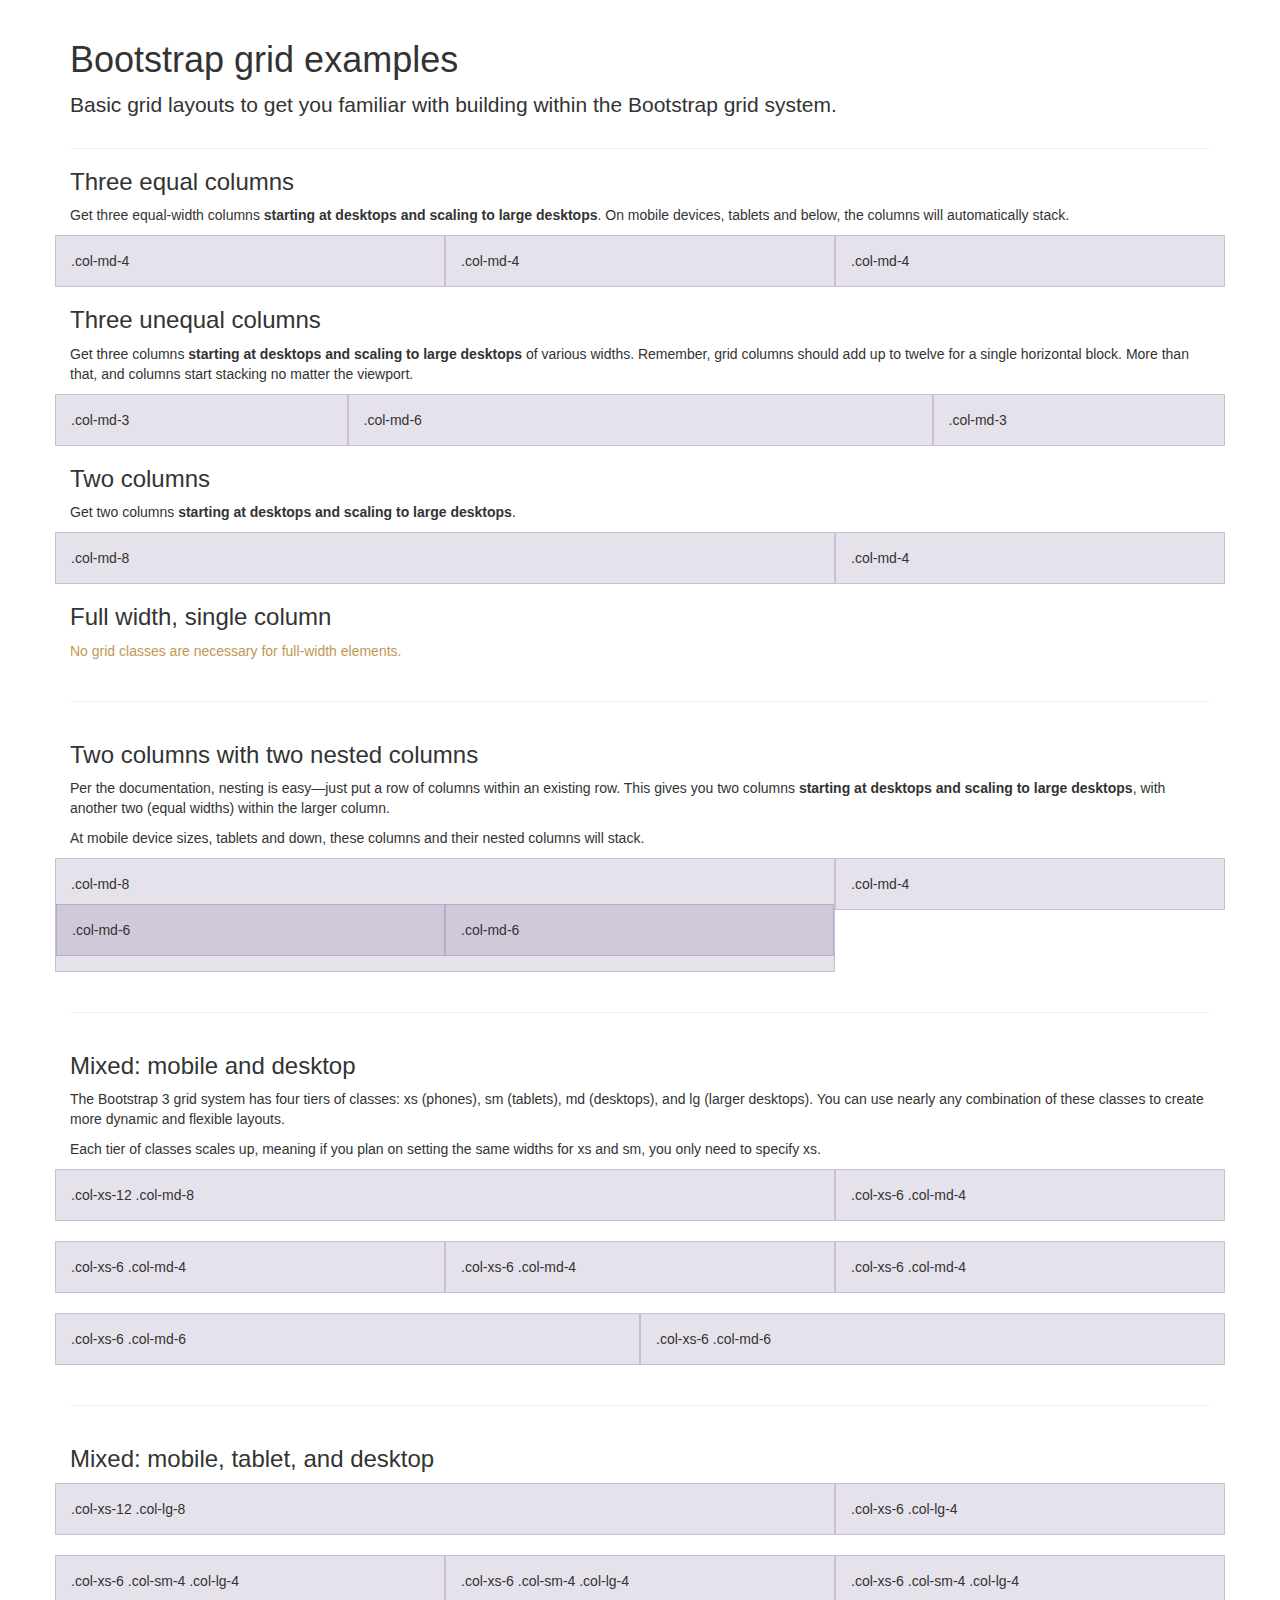
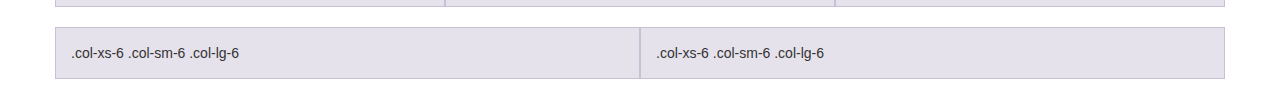
<file: 10:22 website/examples/grid/index.html>
<!DOCTYPE html>
<html lang="en">
  <head>
    <meta charset="utf-8">
    <meta name="viewport" content="width=device-width, initial-scale=1.0">
    <meta name="description" content="">
    <meta name="author" content="">
    <link rel="shortcut icon" href="../../assets/ico/favicon.png">

    <title>Grid Template for Bootstrap</title>

    <!-- Bootstrap core CSS -->
    <link href="../../dist/css/bootstrap.css" rel="stylesheet">

    <!-- Custom styles for this template -->
    <link href="grid.css" rel="stylesheet">

    <!-- HTML5 shim and Respond.js IE8 support of HTML5 elements and media queries -->
    <!--[if lt IE 9]>
      <script src="../../assets/js/html5shiv.js"></script>
      <script src="../../assets/js/respond.min.js"></script>
    <![endif]-->
  </head>

  <body>
    <div class="container">

      <div class="page-header">
        <h1>Bootstrap grid examples</h1>
        <p class="lead">Basic grid layouts to get you familiar with building within the Bootstrap grid system.</p>
      </div>

      <h3>Three equal columns</h3>
      <p>Get three equal-width columns <strong>starting at desktops and scaling to large desktops</strong>. On mobile devices, tablets and below, the columns will automatically stack.</p>
      <div class="row">
        <div class="col-md-4">.col-md-4</div>
        <div class="col-md-4">.col-md-4</div>
        <div class="col-md-4">.col-md-4</div>
      </div>

      <h3>Three unequal columns</h3>
      <p>Get three columns <strong>starting at desktops and scaling to large desktops</strong> of various widths. Remember, grid columns should add up to twelve for a single horizontal block. More than that, and columns start stacking no matter the viewport.</p>
      <div class="row">
        <div class="col-md-3">.col-md-3</div>
        <div class="col-md-6">.col-md-6</div>
        <div class="col-md-3">.col-md-3</div>
      </div>

      <h3>Two columns</h3>
      <p>Get two columns <strong>starting at desktops and scaling to large desktops</strong>.</p>
      <div class="row">
        <div class="col-md-8">.col-md-8</div>
        <div class="col-md-4">.col-md-4</div>
      </div>

      <h3>Full width, single column</h3>
      <p class="text-warning">No grid classes are necessary for full-width elements.</p>

      <hr>

      <h3>Two columns with two nested columns</h3>
      <p>Per the documentation, nesting is easy—just put a row of columns within an existing row. This gives you two columns <strong>starting at desktops and scaling to large desktops</strong>, with another two (equal widths) within the larger column.</p>
      <p>At mobile device sizes, tablets and down, these columns and their nested columns will stack.</p>
      <div class="row">
        <div class="col-md-8">
          .col-md-8
          <div class="row">
            <div class="col-md-6">.col-md-6</div>
            <div class="col-md-6">.col-md-6</div>
          </div>
        </div>
        <div class="col-md-4">.col-md-4</div>
      </div>

      <hr>

      <h3>Mixed: mobile and desktop</h3>
      <p>The Bootstrap 3 grid system has four tiers of classes: xs (phones), sm (tablets), md (desktops), and lg (larger desktops). You can use nearly any combination of these classes to create more dynamic and flexible layouts.</p>
      <p>Each tier of classes scales up, meaning if you plan on setting the same widths for xs and sm, you only need to specify xs.</p>
      <div class="row">
        <div class="col-xs-12 col-md-8">.col-xs-12 .col-md-8</div>
        <div class="col-xs-6 col-md-4">.col-xs-6 .col-md-4</div>
      </div>
      <div class="row">
        <div class="col-xs-6 col-md-4">.col-xs-6 .col-md-4</div>
        <div class="col-xs-6 col-md-4">.col-xs-6 .col-md-4</div>
        <div class="col-xs-6 col-md-4">.col-xs-6 .col-md-4</div>
      </div>
      <div class="row">
        <div class="col-xs-6 col-md-6">.col-xs-6 .col-md-6</div>
        <div class="col-xs-6 col-md-6">.col-xs-6 .col-md-6</div>
      </div>

      <hr>

      <h3>Mixed: mobile, tablet, and desktop</h3>
      <p></p>
      <div class="row">
        <div class="col-xs-12 col-sm-8 col-lg-8">.col-xs-12 .col-lg-8</div>
        <div class="col-xs-6 col-sm-4 col-lg-4">.col-xs-6 .col-lg-4</div>
      </div>
      <div class="row">
        <div class="col-xs-6 col-sm-4 col-lg-4">.col-xs-6 .col-sm-4 .col-lg-4</div>
        <div class="col-xs-6 col-sm-4 col-lg-4">.col-xs-6 .col-sm-4 .col-lg-4</div>
        <div class="col-xs-6 col-sm-4 col-lg-4">.col-xs-6 .col-sm-4 .col-lg-4</div>
      </div>
      <div class="row">
        <div class="col-xs-6 col-sm-6 col-lg-6">.col-xs-6 .col-sm-6 .col-lg-6</div>
        <div class="col-xs-6 col-sm-6 col-lg-6">.col-xs-6 .col-sm-6 .col-lg-6</div>
      </div>

    </div> <!-- /container -->


    <!-- Bootstrap core JavaScript
    ================================================== -->
    <!-- Placed at the end of the document so the pages load faster -->
  </body>
</html>
</file>
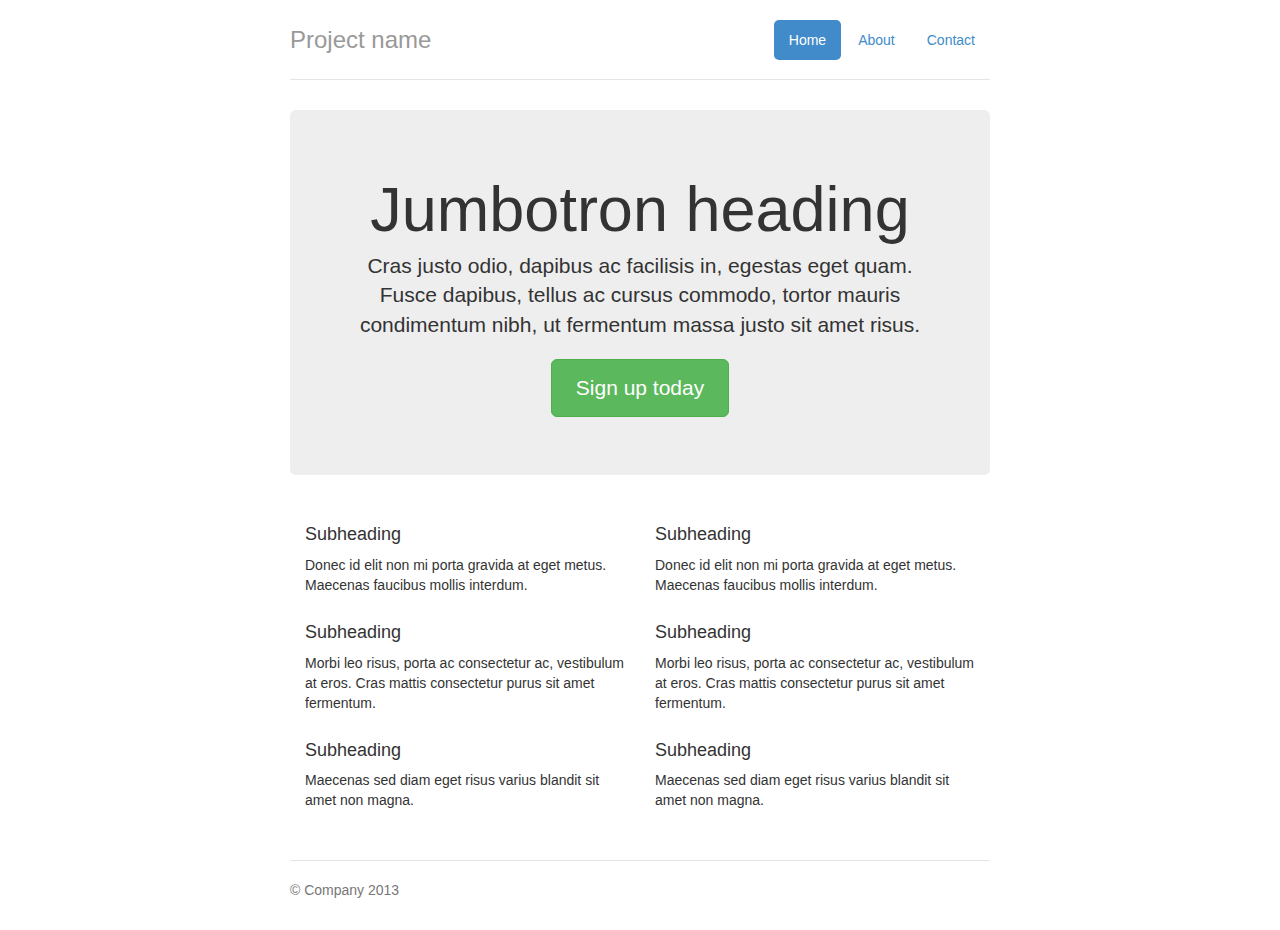
<file: 10:22 website/examples/jumbotron-narrow/index.html>
<!DOCTYPE html>
<html lang="en">
  <head>
    <meta charset="utf-8">
    <meta name="viewport" content="width=device-width, initial-scale=1.0">
    <meta name="description" content="">
    <meta name="author" content="">
    <link rel="shortcut icon" href="../../assets/ico/favicon.png">

    <title>Narrow Jumbotron Template for Bootstrap</title>

    <!-- Bootstrap core CSS -->
    <link href="../../dist/css/bootstrap.css" rel="stylesheet">

    <!-- Custom styles for this template -->
    <link href="jumbotron-narrow.css" rel="stylesheet">

    <!-- HTML5 shim and Respond.js IE8 support of HTML5 elements and media queries -->
    <!--[if lt IE 9]>
      <script src="../../assets/js/html5shiv.js"></script>
      <script src="../../assets/js/respond.min.js"></script>
    <![endif]-->
  </head>

  <body>

    <div class="container">
      <div class="header">
        <ul class="nav nav-pills pull-right">
          <li class="active"><a href="#">Home</a></li>
          <li><a href="#">About</a></li>
          <li><a href="#">Contact</a></li>
        </ul>
        <h3 class="text-muted">Project name</h3>
      </div>

      <div class="jumbotron">
        <h1>Jumbotron heading</h1>
        <p class="lead">Cras justo odio, dapibus ac facilisis in, egestas eget quam. Fusce dapibus, tellus ac cursus commodo, tortor mauris condimentum nibh, ut fermentum massa justo sit amet risus.</p>
        <p><a class="btn btn-lg btn-success" href="#">Sign up today</a></p>
      </div>

      <div class="row marketing">
        <div class="col-lg-6">
          <h4>Subheading</h4>
          <p>Donec id elit non mi porta gravida at eget metus. Maecenas faucibus mollis interdum.</p>

          <h4>Subheading</h4>
          <p>Morbi leo risus, porta ac consectetur ac, vestibulum at eros. Cras mattis consectetur purus sit amet fermentum.</p>

          <h4>Subheading</h4>
          <p>Maecenas sed diam eget risus varius blandit sit amet non magna.</p>
        </div>

        <div class="col-lg-6">
          <h4>Subheading</h4>
          <p>Donec id elit non mi porta gravida at eget metus. Maecenas faucibus mollis interdum.</p>

          <h4>Subheading</h4>
          <p>Morbi leo risus, porta ac consectetur ac, vestibulum at eros. Cras mattis consectetur purus sit amet fermentum.</p>

          <h4>Subheading</h4>
          <p>Maecenas sed diam eget risus varius blandit sit amet non magna.</p>
        </div>
      </div>

      <div class="footer">
        <p>&copy; Company 2013</p>
      </div>

    </div> <!-- /container -->


    <!-- Bootstrap core JavaScript
    ================================================== -->
    <!-- Placed at the end of the document so the pages load faster -->
  </body>
</html>
</file>
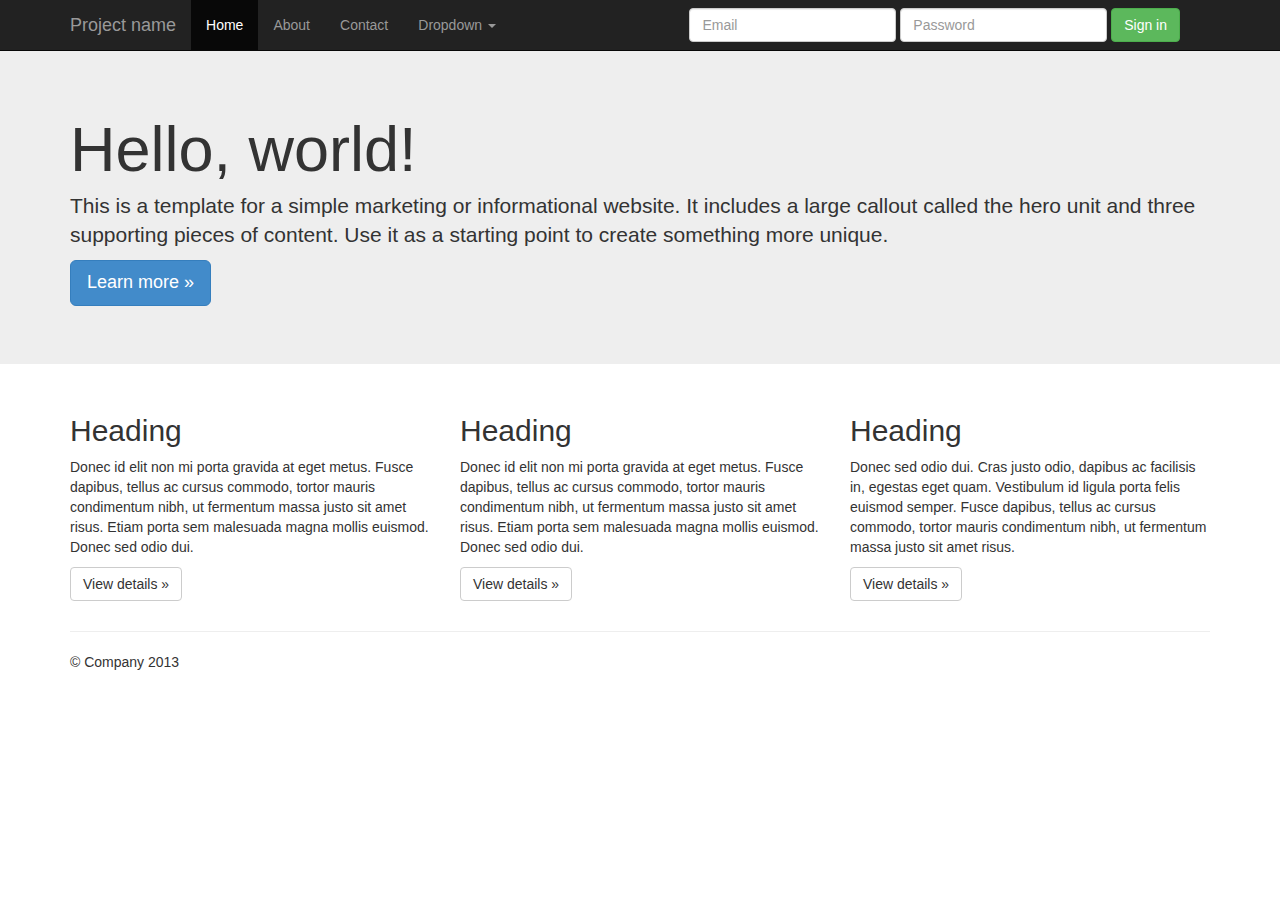
<file: 10:22 website/examples/jumbotron/index.html>
<!DOCTYPE html>
<html lang="en">
  <head>
    <meta charset="utf-8">
    <meta name="viewport" content="width=device-width, initial-scale=1.0">
    <meta name="description" content="">
    <meta name="author" content="">
    <link rel="shortcut icon" href="../../assets/ico/favicon.png">

    <title>Jumbotron Template for Bootstrap</title>

    <!-- Bootstrap core CSS -->
    <link href="../../dist/css/bootstrap.css" rel="stylesheet">

    <!-- Custom styles for this template -->
    <link href="jumbotron.css" rel="stylesheet">

    <!-- HTML5 shim and Respond.js IE8 support of HTML5 elements and media queries -->
    <!--[if lt IE 9]>
      <script src="../../assets/js/html5shiv.js"></script>
      <script src="../../assets/js/respond.min.js"></script>
    <![endif]-->
  </head>

  <body>

    <div class="navbar navbar-inverse navbar-fixed-top">
      <div class="container">
        <div class="navbar-header">
          <button type="button" class="navbar-toggle" data-toggle="collapse" data-target=".navbar-collapse">
            <span class="icon-bar"></span>
            <span class="icon-bar"></span>
            <span class="icon-bar"></span>
          </button>
          <a class="navbar-brand" href="#">Project name</a>
        </div>
        <div class="navbar-collapse collapse">
          <ul class="nav navbar-nav">
            <li class="active"><a href="#">Home</a></li>
            <li><a href="#about">About</a></li>
            <li><a href="#contact">Contact</a></li>
            <li class="dropdown">
              <a href="#" class="dropdown-toggle" data-toggle="dropdown">Dropdown <b class="caret"></b></a>
              <ul class="dropdown-menu">
                <li><a href="#">Action</a></li>
                <li><a href="#">Another action</a></li>
                <li><a href="#">Something else here</a></li>
                <li class="divider"></li>
                <li class="dropdown-header">Nav header</li>
                <li><a href="#">Separated link</a></li>
                <li><a href="#">One more separated link</a></li>
              </ul>
            </li>
          </ul>
          <form class="navbar-form navbar-right">
            <div class="form-group">
              <input type="text" placeholder="Email" class="form-control">
            </div>
            <div class="form-group">
              <input type="password" placeholder="Password" class="form-control">
            </div>
            <button type="submit" class="btn btn-success">Sign in</button>
          </form>
        </div><!--/.navbar-collapse -->
      </div>
    </div>

    <!-- Main jumbotron for a primary marketing message or call to action -->
    <div class="jumbotron">
      <div class="container">
        <h1>Hello, world!</h1>
        <p>This is a template for a simple marketing or informational website. It includes a large callout called the hero unit and three supporting pieces of content. Use it as a starting point to create something more unique.</p>
        <p><a class="btn btn-primary btn-lg">Learn more &raquo;</a></p>
      </div>
    </div>

    <div class="container">
      <!-- Example row of columns -->
      <div class="row">
        <div class="col-lg-4">
          <h2>Heading</h2>
          <p>Donec id elit non mi porta gravida at eget metus. Fusce dapibus, tellus ac cursus commodo, tortor mauris condimentum nibh, ut fermentum massa justo sit amet risus. Etiam porta sem malesuada magna mollis euismod. Donec sed odio dui. </p>
          <p><a class="btn btn-default" href="#">View details &raquo;</a></p>
        </div>
        <div class="col-lg-4">
          <h2>Heading</h2>
          <p>Donec id elit non mi porta gravida at eget metus. Fusce dapibus, tellus ac cursus commodo, tortor mauris condimentum nibh, ut fermentum massa justo sit amet risus. Etiam porta sem malesuada magna mollis euismod. Donec sed odio dui. </p>
          <p><a class="btn btn-default" href="#">View details &raquo;</a></p>
       </div>
        <div class="col-lg-4">
          <h2>Heading</h2>
          <p>Donec sed odio dui. Cras justo odio, dapibus ac facilisis in, egestas eget quam. Vestibulum id ligula porta felis euismod semper. Fusce dapibus, tellus ac cursus commodo, tortor mauris condimentum nibh, ut fermentum massa justo sit amet risus.</p>
          <p><a class="btn btn-default" href="#">View details &raquo;</a></p>
        </div>
      </div>

      <hr>

      <footer>
        <p>&copy; Company 2013</p>
      </footer>
    </div> <!-- /container -->


    <!-- Bootstrap core JavaScript
    ================================================== -->
    <!-- Placed at the end of the document so the pages load faster -->
    <script src="../../assets/js/jquery.js"></script>
    <script src="../../dist/js/bootstrap.min.js"></script>
  </body>
</html>
</file>
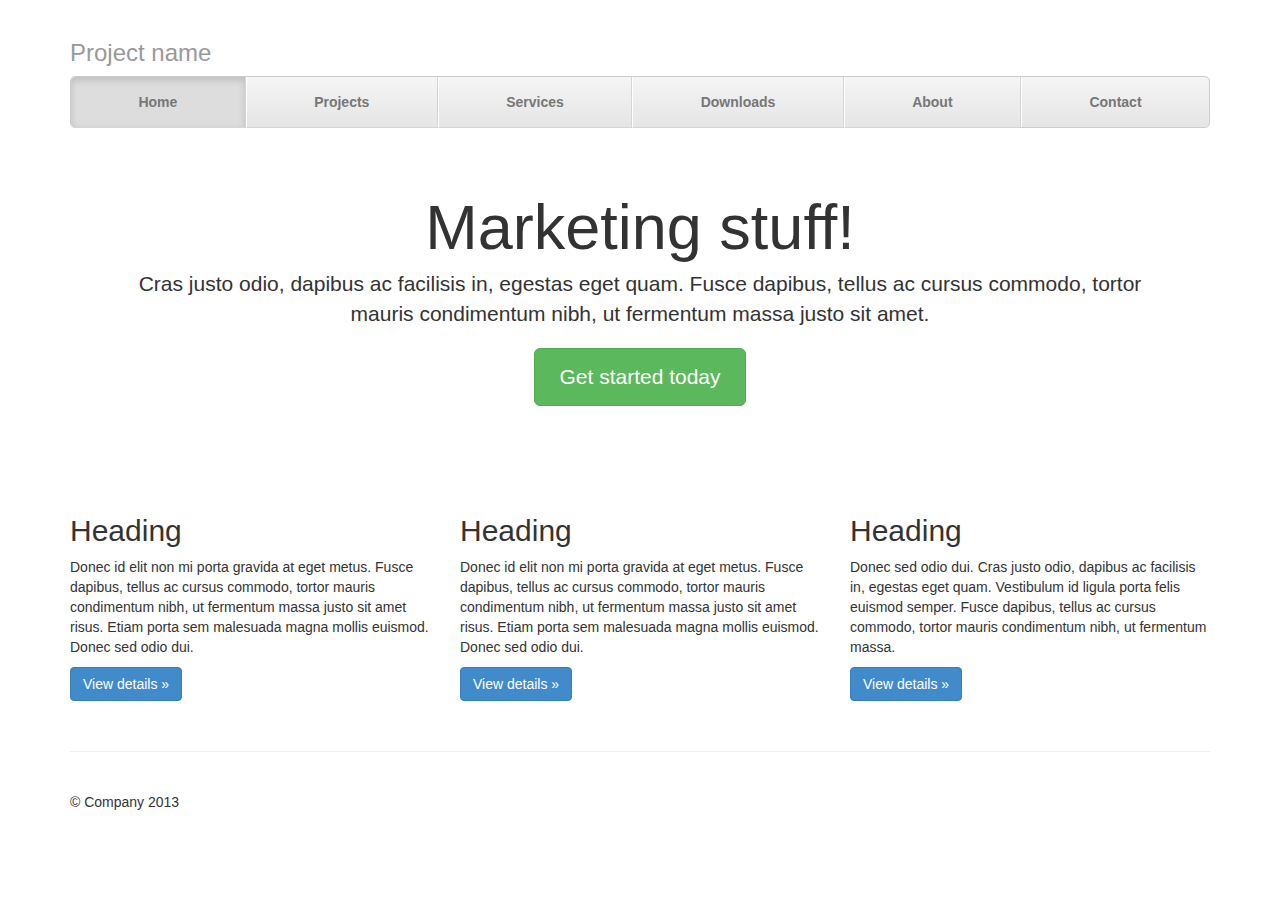
<file: 10:22 website/examples/justified-nav/index.html>
<!DOCTYPE html>
<html lang="en">
  <head>
    <meta charset="utf-8">
    <meta name="viewport" content="width=device-width, initial-scale=1.0">
    <meta name="description" content="">
    <meta name="author" content="">
    <link rel="shortcut icon" href="../../assets/ico/favicon.png">

    <title>Justified Nav Template for Bootstrap</title>

    <!-- Bootstrap core CSS -->
    <link href="../../dist/css/bootstrap.css" rel="stylesheet">

    <!-- Custom styles for this template -->
    <link href="justified-nav.css" rel="stylesheet">

    <!-- HTML5 shim and Respond.js IE8 support of HTML5 elements and media queries -->
    <!--[if lt IE 9]>
      <script src="../../assets/js/html5shiv.js"></script>
      <script src="../../assets/js/respond.min.js"></script>
    <![endif]-->
  </head>

  <body>

    <div class="container">

      <div class="masthead">
        <h3 class="text-muted">Project name</h3>
        <ul class="nav nav-justified">
          <li class="active"><a href="#">Home</a></li>
          <li><a href="#">Projects</a></li>
          <li><a href="#">Services</a></li>
          <li><a href="#">Downloads</a></li>
          <li><a href="#">About</a></li>
          <li><a href="#">Contact</a></li>
        </ul>
      </div>

      <!-- Jumbotron -->
      <div class="jumbotron">
        <h1>Marketing stuff!</h1>
        <p class="lead">Cras justo odio, dapibus ac facilisis in, egestas eget quam. Fusce dapibus, tellus ac cursus commodo, tortor mauris condimentum nibh, ut fermentum massa justo sit amet.</p>
        <p><a class="btn btn-lg btn-success" href="#">Get started today</a></p>
      </div>

      <!-- Example row of columns -->
      <div class="row">
        <div class="col-lg-4">
          <h2>Heading</h2>
          <p>Donec id elit non mi porta gravida at eget metus. Fusce dapibus, tellus ac cursus commodo, tortor mauris condimentum nibh, ut fermentum massa justo sit amet risus. Etiam porta sem malesuada magna mollis euismod. Donec sed odio dui. </p>
          <p><a class="btn btn-primary" href="#">View details &raquo;</a></p>
        </div>
        <div class="col-lg-4">
          <h2>Heading</h2>
          <p>Donec id elit non mi porta gravida at eget metus. Fusce dapibus, tellus ac cursus commodo, tortor mauris condimentum nibh, ut fermentum massa justo sit amet risus. Etiam porta sem malesuada magna mollis euismod. Donec sed odio dui. </p>
          <p><a class="btn btn-primary" href="#">View details &raquo;</a></p>
       </div>
        <div class="col-lg-4">
          <h2>Heading</h2>
          <p>Donec sed odio dui. Cras justo odio, dapibus ac facilisis in, egestas eget quam. Vestibulum id ligula porta felis euismod semper. Fusce dapibus, tellus ac cursus commodo, tortor mauris condimentum nibh, ut fermentum massa.</p>
          <p><a class="btn btn-primary" href="#">View details &raquo;</a></p>
        </div>
      </div>

      <!-- Site footer -->
      <div class="footer">
        <p>&copy; Company 2013</p>
      </div>

    </div> <!-- /container -->


    <!-- Bootstrap core JavaScript
    ================================================== -->
    <!-- Placed at the end of the document so the pages load faster -->
  </body>
</html>
</file>
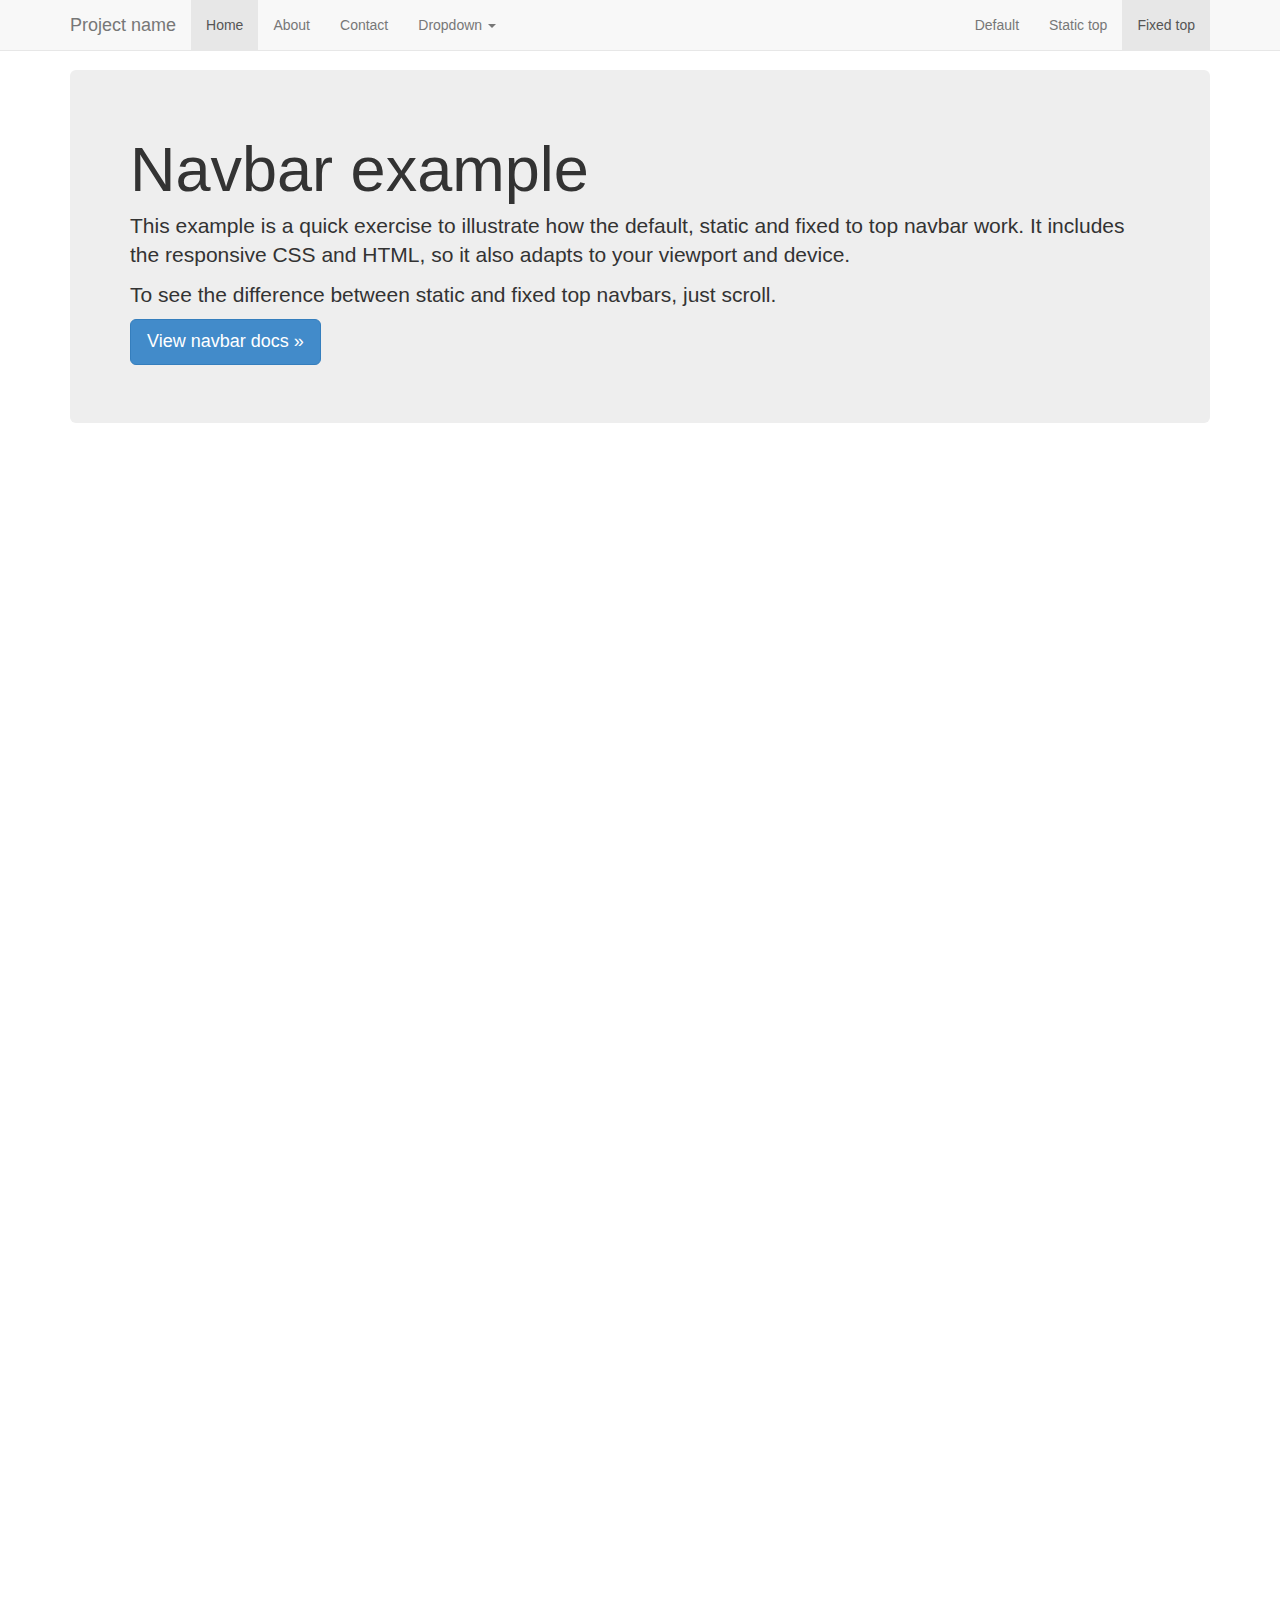
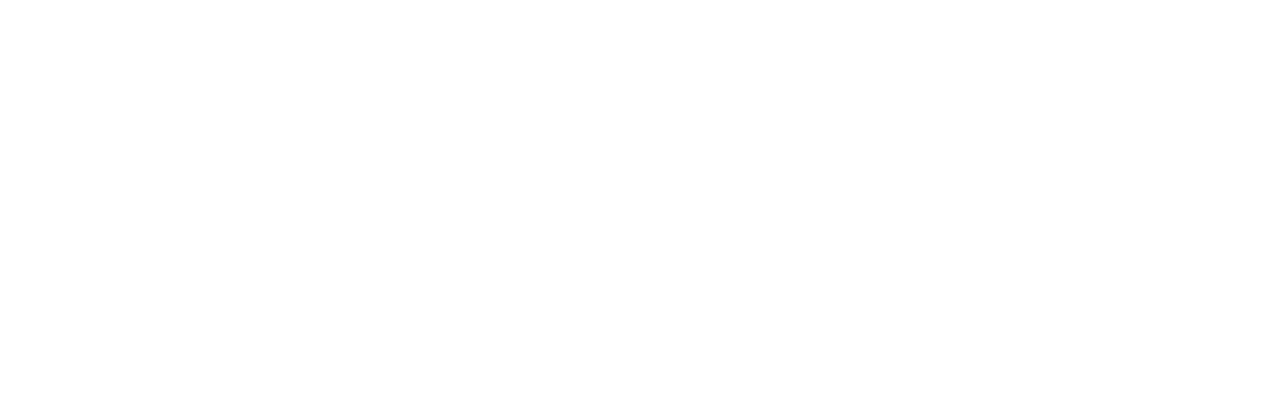
<file: 10:22 website/examples/navbar-fixed-top/index.html>
<!DOCTYPE html>
<html lang="en">
  <head>
    <meta charset="utf-8">
    <meta name="viewport" content="width=device-width, initial-scale=1.0">
    <meta name="description" content="">
    <meta name="author" content="">
    <link rel="shortcut icon" href="../../assets/ico/favicon.png">

    <title>Fixed Top Navbar Example for Bootstrap</title>

    <!-- Bootstrap core CSS -->
    <link href="../../dist/css/bootstrap.css" rel="stylesheet">

    <!-- Custom styles for this template -->
    <link href="navbar-fixed-top.css" rel="stylesheet">

    <!-- HTML5 shim and Respond.js IE8 support of HTML5 elements and media queries -->
    <!--[if lt IE 9]>
      <script src="../../assets/js/html5shiv.js"></script>
      <script src="../../assets/js/respond.min.js"></script>
    <![endif]-->
  </head>

  <body>

    <!-- Fixed navbar -->
    <div class="navbar navbar-default navbar-fixed-top">
      <div class="container">
        <div class="navbar-header">
          <button type="button" class="navbar-toggle" data-toggle="collapse" data-target=".navbar-collapse">
            <span class="icon-bar"></span>
            <span class="icon-bar"></span>
            <span class="icon-bar"></span>
          </button>
          <a class="navbar-brand" href="#">Project name</a>
        </div>
        <div class="navbar-collapse collapse">
          <ul class="nav navbar-nav">
            <li class="active"><a href="#">Home</a></li>
            <li><a href="#about">About</a></li>
            <li><a href="#contact">Contact</a></li>
            <li class="dropdown">
              <a href="#" class="dropdown-toggle" data-toggle="dropdown">Dropdown <b class="caret"></b></a>
              <ul class="dropdown-menu">
                <li><a href="#">Action</a></li>
                <li><a href="#">Another action</a></li>
                <li><a href="#">Something else here</a></li>
                <li class="divider"></li>
                <li class="dropdown-header">Nav header</li>
                <li><a href="#">Separated link</a></li>
                <li><a href="#">One more separated link</a></li>
              </ul>
            </li>
          </ul>
          <ul class="nav navbar-nav navbar-right">
            <li><a href="../navbar/">Default</a></li>
            <li><a href="../navbar-static-top/">Static top</a></li>
            <li class="active"><a href="./">Fixed top</a></li>
          </ul>
        </div><!--/.nav-collapse -->
      </div>
    </div>

    <div class="container">

      <!-- Main component for a primary marketing message or call to action -->
      <div class="jumbotron">
        <h1>Navbar example</h1>
        <p>This example is a quick exercise to illustrate how the default, static and fixed to top navbar work. It includes the responsive CSS and HTML, so it also adapts to your viewport and device.</p>
        <p>To see the difference between static and fixed top navbars, just scroll.</p>
        <p>
          <a class="btn btn-lg btn-primary" href="../../components/#navbar">View navbar docs &raquo;</a>
        </p>
      </div>

    </div> <!-- /container -->


    <!-- Bootstrap core JavaScript
    ================================================== -->
    <!-- Placed at the end of the document so the pages load faster -->
    <script src="../../assets/js/jquery.js"></script>
    <script src="../../dist/js/bootstrap.min.js"></script>
  </body>
</html>
</file>
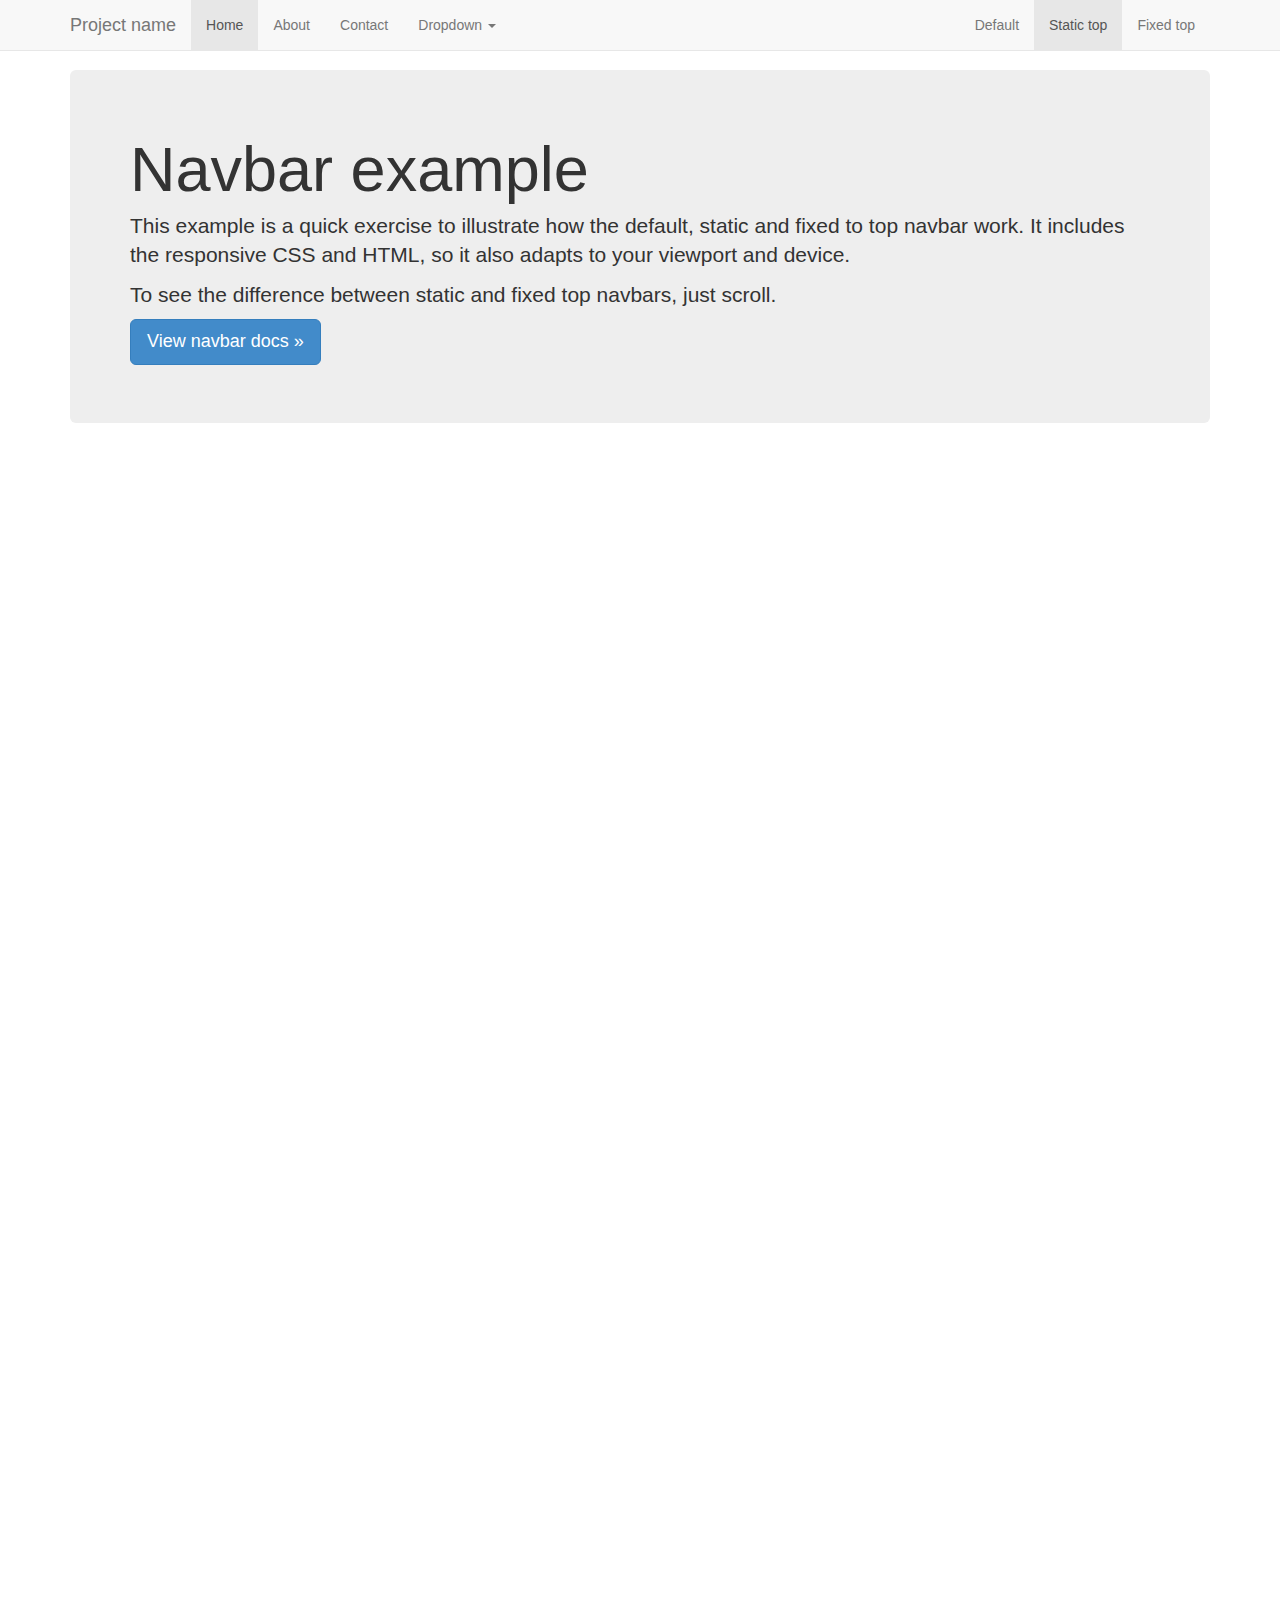
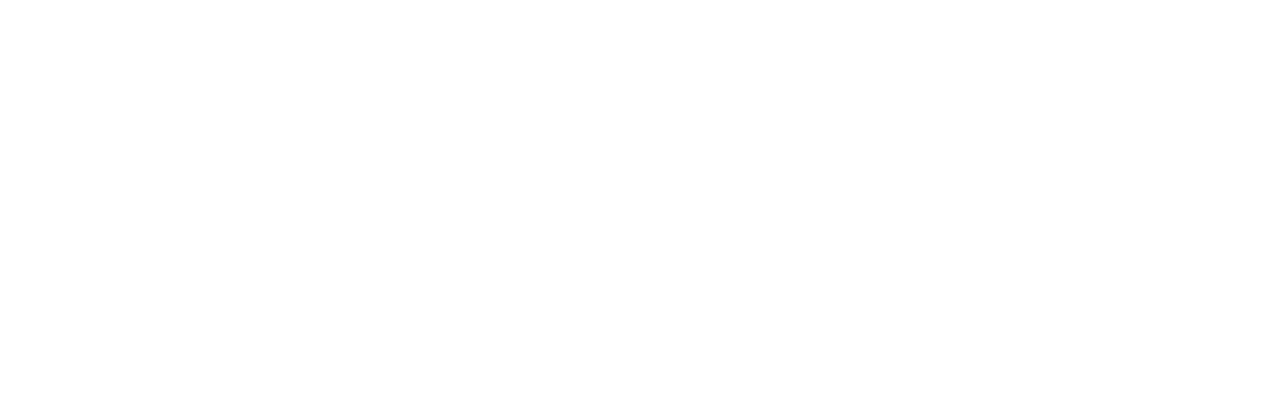
<file: 10:22 website/examples/navbar-static-top/index.html>
<!DOCTYPE html>
<html lang="en">
  <head>
    <meta charset="utf-8">
    <meta name="viewport" content="width=device-width, initial-scale=1.0">
    <meta name="description" content="">
    <meta name="author" content="">
    <link rel="shortcut icon" href="../../assets/ico/favicon.png">

    <title>Static Top Navbar Example for Bootstrap</title>

    <!-- Bootstrap core CSS -->
    <link href="../../dist/css/bootstrap.css" rel="stylesheet">

    <!-- Custom styles for this template -->
    <link href="navbar-static-top.css" rel="stylesheet">

    <!-- HTML5 shim and Respond.js IE8 support of HTML5 elements and media queries -->
    <!--[if lt IE 9]>
      <script src="../../assets/js/html5shiv.js"></script>
      <script src="../../assets/js/respond.min.js"></script>
    <![endif]-->
  </head>

  <body>

    <!-- Static navbar -->
    <div class="navbar navbar-default navbar-static-top">
      <div class="container">
        <div class="navbar-header">
          <button type="button" class="navbar-toggle" data-toggle="collapse" data-target=".navbar-collapse">
            <span class="icon-bar"></span>
            <span class="icon-bar"></span>
            <span class="icon-bar"></span>
          </button>
          <a class="navbar-brand" href="#">Project name</a>
        </div>
        <div class="navbar-collapse collapse">
          <ul class="nav navbar-nav">
            <li class="active"><a href="#">Home</a></li>
            <li><a href="#about">About</a></li>
            <li><a href="#contact">Contact</a></li>
            <li class="dropdown">
              <a href="#" class="dropdown-toggle" data-toggle="dropdown">Dropdown <b class="caret"></b></a>
              <ul class="dropdown-menu">
                <li><a href="#">Action</a></li>
                <li><a href="#">Another action</a></li>
                <li><a href="#">Something else here</a></li>
                <li class="divider"></li>
                <li class="dropdown-header">Nav header</li>
                <li><a href="#">Separated link</a></li>
                <li><a href="#">One more separated link</a></li>
              </ul>
            </li>
          </ul>
          <ul class="nav navbar-nav navbar-right">
            <li><a href="../navbar/">Default</a></li>
            <li class="active"><a href="./">Static top</a></li>
            <li><a href="../navbar-fixed-top/">Fixed top</a></li>
          </ul>
        </div><!--/.nav-collapse -->
      </div>
    </div>


    <div class="container">

      <!-- Main component for a primary marketing message or call to action -->
      <div class="jumbotron">
        <h1>Navbar example</h1>
        <p>This example is a quick exercise to illustrate how the default, static and fixed to top navbar work. It includes the responsive CSS and HTML, so it also adapts to your viewport and device.</p>
        <p>To see the difference between static and fixed top navbars, just scroll.</p>
        <p>
          <a class="btn btn-lg btn-primary" href="../../components/#navbar">View navbar docs &raquo;</a>
        </p>
      </div>

    </div> <!-- /container -->


    <!-- Bootstrap core JavaScript
    ================================================== -->
    <!-- Placed at the end of the document so the pages load faster -->
    <script src="../../assets/js/jquery.js"></script>
    <script src="../../dist/js/bootstrap.min.js"></script>
  </body>
</html>
</file>
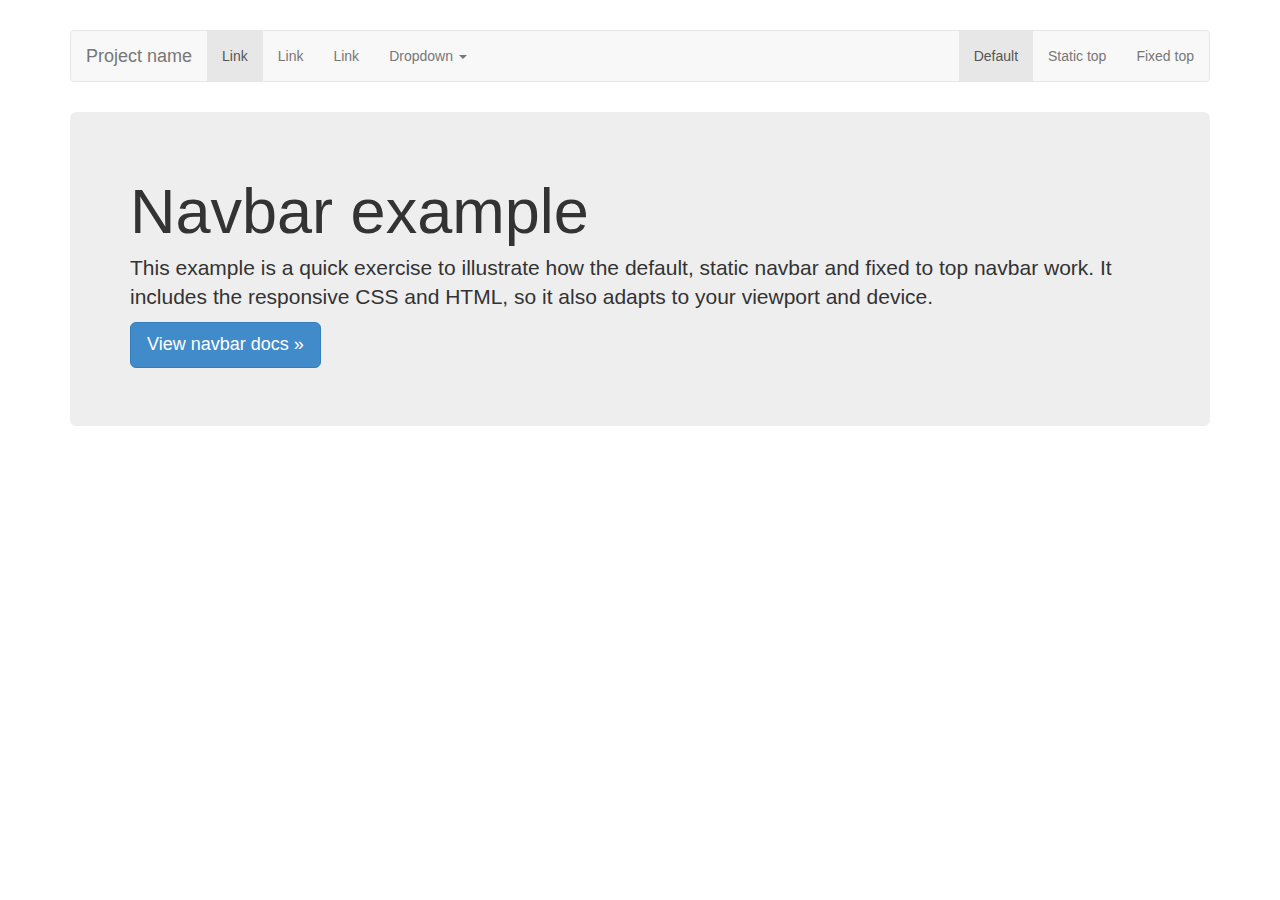
<file: 10:22 website/examples/navbar/index.html>
<!DOCTYPE html>
<html lang="en">
  <head>
    <meta charset="utf-8">
    <meta name="viewport" content="width=device-width, initial-scale=1.0">
    <meta name="description" content="">
    <meta name="author" content="">
    <link rel="shortcut icon" href="../../assets/ico/favicon.png">

    <title>Navbar Template for Bootstrap</title>

    <!-- Bootstrap core CSS -->
    <link href="../../dist/css/bootstrap.css" rel="stylesheet">

    <!-- Custom styles for this template -->
    <link href="navbar.css" rel="stylesheet">

    <!-- HTML5 shim and Respond.js IE8 support of HTML5 elements and media queries -->
    <!--[if lt IE 9]>
      <script src="../../assets/js/html5shiv.js"></script>
      <script src="../../assets/js/respond.min.js"></script>
    <![endif]-->
  </head>

  <body>

    <div class="container">

      <!-- Static navbar -->
      <div class="navbar navbar-default">
        <div class="navbar-header">
          <button type="button" class="navbar-toggle" data-toggle="collapse" data-target=".navbar-collapse">
            <span class="icon-bar"></span>
            <span class="icon-bar"></span>
            <span class="icon-bar"></span>
          </button>
          <a class="navbar-brand" href="#">Project name</a>
        </div>
        <div class="navbar-collapse collapse">
          <ul class="nav navbar-nav">
            <li class="active"><a href="#">Link</a></li>
            <li><a href="#">Link</a></li>
            <li><a href="#">Link</a></li>
            <li class="dropdown">
              <a href="#" class="dropdown-toggle" data-toggle="dropdown">Dropdown <b class="caret"></b></a>
              <ul class="dropdown-menu">
                <li><a href="#">Action</a></li>
                <li><a href="#">Another action</a></li>
                <li><a href="#">Something else here</a></li>
                <li class="divider"></li>
                <li class="dropdown-header">Nav header</li>
                <li><a href="#">Separated link</a></li>
                <li><a href="#">One more separated link</a></li>
              </ul>
            </li>
          </ul>
          <ul class="nav navbar-nav navbar-right">
            <li class="active"><a href="./">Default</a></li>
            <li><a href="../navbar-static-top/">Static top</a></li>
            <li><a href="../navbar-fixed-top/">Fixed top</a></li>
          </ul>
        </div><!--/.nav-collapse -->
      </div>

      <!-- Main component for a primary marketing message or call to action -->
      <div class="jumbotron">
        <h1>Navbar example</h1>
        <p>This example is a quick exercise to illustrate how the default, static navbar and fixed to top navbar work. It includes the responsive CSS and HTML, so it also adapts to your viewport and device.</p>
        <p>
          <a class="btn btn-lg btn-primary" href="../../components/#navbar">View navbar docs &raquo;</a>
        </p>
      </div>

    </div> <!-- /container -->


    <!-- Bootstrap core JavaScript
    ================================================== -->
    <!-- Placed at the end of the document so the pages load faster -->
    <script src="../../assets/js/jquery.js"></script>
    <script src="../../dist/js/bootstrap.min.js"></script>
  </body>
</html>
</file>
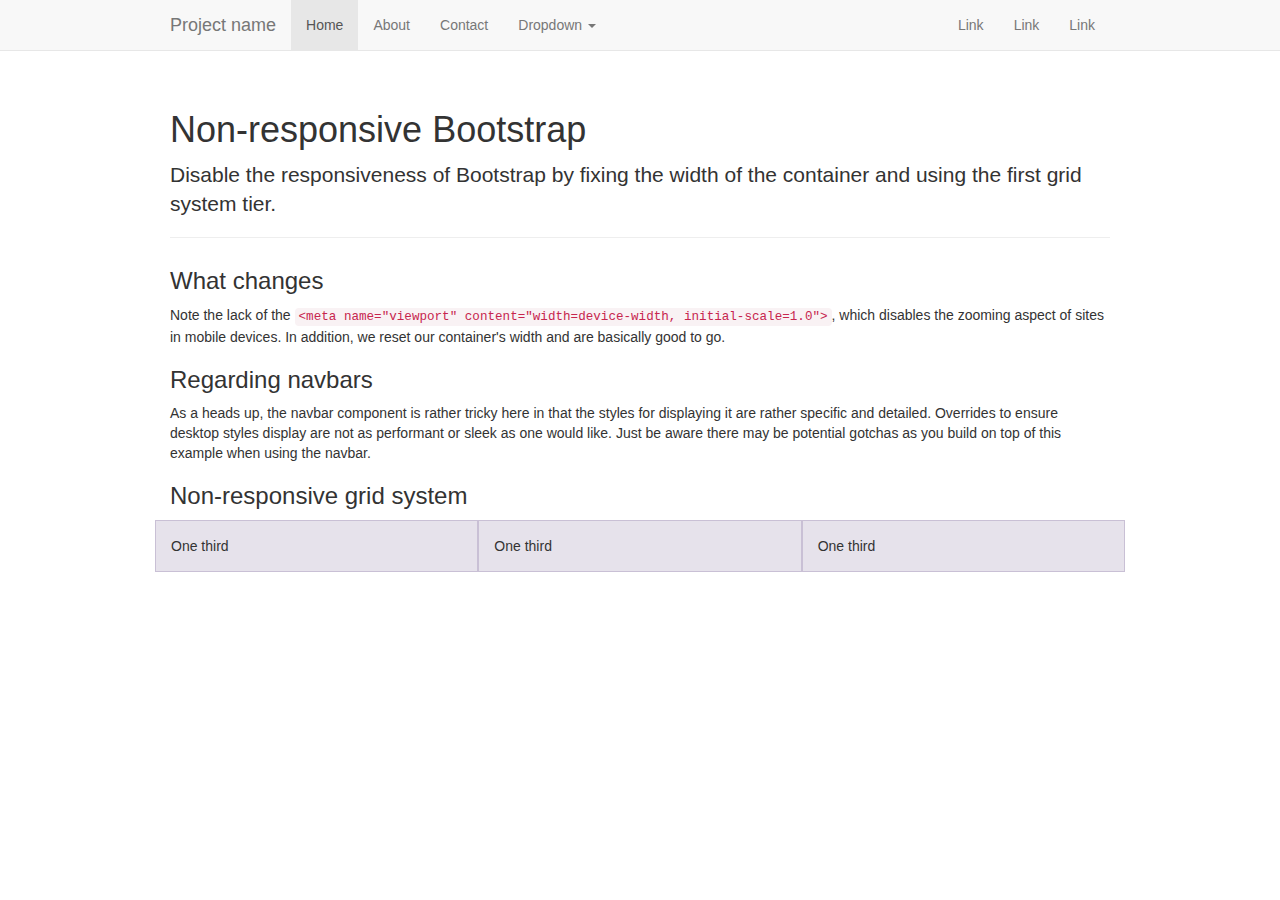
<file: 10:22 website/examples/non-responsive/index.html>
<!DOCTYPE html>
<html lang="en">
  <head>
    <meta charset="utf-8">
    <meta name="description" content="">
    <meta name="author" content="">

    <!-- Note there is no responsive meta tag here -->

    <link rel="shortcut icon" href="../../assets/ico/favicon.png">

    <title>Non-responsive Template for Bootstrap</title>

    <!-- Bootstrap core CSS -->
    <link href="../../dist/css/bootstrap.css" rel="stylesheet">

    <!-- Custom styles for this template -->
    <link href="non-responsive.css" rel="stylesheet">

    <!-- HTML5 shim and Respond.js IE8 support of HTML5 elements and media queries -->
    <!--[if lt IE 9]>
      <script src="../../assets/js/html5shiv.js"></script>
      <script src="../../assets/js/respond.min.js"></script>
    <![endif]-->
  </head>

  <body>

    <!-- Fixed navbar -->
    <div class="navbar navbar-default navbar-fixed-top">
      <div class="container">
        <div class="navbar-header">
          <button type="button" class="navbar-toggle" data-toggle="collapse" data-target=".navbar-collapse">
            <span class="icon-bar"></span>
            <span class="icon-bar"></span>
            <span class="icon-bar"></span>
          </button>
          <a class="navbar-brand" href="#">Project name</a>
        </div>
        <div class="navbar-collapse collapse">
          <ul class="nav navbar-nav">
            <li class="active"><a href="#">Home</a></li>
            <li><a href="#about">About</a></li>
            <li><a href="#contact">Contact</a></li>
            <li class="dropdown">
              <a href="#" class="dropdown-toggle" data-toggle="dropdown">Dropdown <b class="caret"></b></a>
              <ul class="dropdown-menu">
                <li><a href="#">Action</a></li>
                <li><a href="#">Another action</a></li>
                <li><a href="#">Something else here</a></li>
                <li class="divider"></li>
                <li class="dropdown-header">Nav header</li>
                <li><a href="#">Separated link</a></li>
                <li><a href="#">One more separated link</a></li>
              </ul>
            </li>
          </ul>
          <ul class="nav navbar-nav navbar-right">
            <li><a href="#">Link</a></li>
            <li><a href="#">Link</a></li>
            <li><a href="#">Link</a></li>
          </ul>
        </div><!--/.nav-collapse -->
      </div>
    </div>

    <div class="container">

      <div class="page-header">
        <h1>Non-responsive Bootstrap</h1>
        <p class="lead">Disable the responsiveness of Bootstrap by fixing the width of the container and using the first grid system tier.</p>
      </div>

      <h3>What changes</h3>
      <p>Note the lack of the <code>&lt;meta name="viewport" content="width=device-width, initial-scale=1.0"&gt;</code>, which disables the zooming aspect of sites in mobile devices. In addition, we reset our container's width and are basically good to go.</p>

      <h3>Regarding navbars</h3>
      <p>As a heads up, the navbar component is rather tricky here in that the styles for displaying it are rather specific and detailed. Overrides to ensure desktop styles display are not as performant or sleek as one would like. Just be aware there may be potential gotchas as you build on top of this example when using the navbar.</p>

      <h3>Non-responsive grid system</h3>
      <div class="row">
        <div class="col-xs-4">One third</div>
        <div class="col-xs-4">One third</div>
        <div class="col-xs-4">One third</div>
      </div>

    </div> <!-- /container -->


    <!-- Bootstrap core JavaScript
    ================================================== -->
    <!-- Placed at the end of the document so the pages load faster -->
    <script src="../../assets/js/jquery.js"></script>
    <script src="../../dist/js/bootstrap.min.js"></script>
  </body>
</html>
</file>
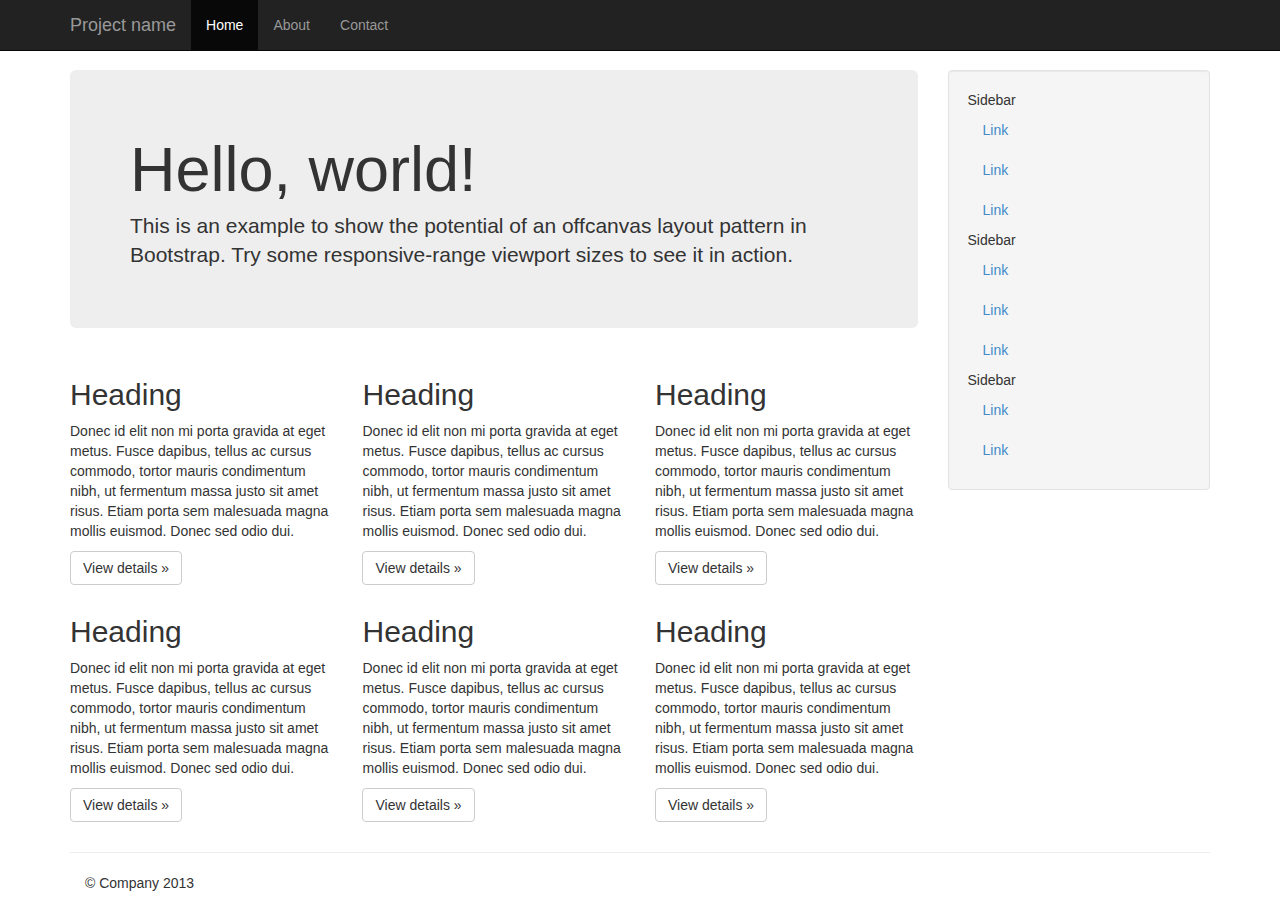
<file: 10:22 website/examples/offcanvas/index.html>
<!DOCTYPE html>
<html lang="en">
  <head>
    <meta charset="utf-8">
    <meta name="viewport" content="width=device-width, initial-scale=1.0">
    <meta name="description" content="">
    <meta name="author" content="">
    <link rel="shortcut icon" href="../../assets/ico/favicon.png">

    <title>Off Canvas Template for Bootstrap</title>

    <!-- Bootstrap core CSS -->
    <link href="../../dist/css/bootstrap.min.css" rel="stylesheet">

    <!-- Custom styles for this template -->
    <link href="offcanvas.css" rel="stylesheet">

    <!-- HTML5 shim and Respond.js IE8 support of HTML5 elements and media queries -->
    <!--[if lt IE 9]>
      <script src="../../assets/js/html5shiv.js"></script>
      <script src="../../assets/js/respond.min.js"></script>
    <![endif]-->
  </head>

  <body>
    <div class="navbar navbar-fixed-top navbar-inverse" role="navigation">
      <div class="container">
        <div class="navbar-header">
          <button type="button" class="navbar-toggle" data-toggle="collapse" data-target=".navbar-collapse">
            <span class="icon-bar"></span>
            <span class="icon-bar"></span>
            <span class="icon-bar"></span>
          </button>
          <a class="navbar-brand" href="#">Project name</a>
        </div>
        <div class="collapse navbar-collapse">
          <ul class="nav navbar-nav">
            <li class="active"><a href="#">Home</a></li>
            <li><a href="#about">About</a></li>
            <li><a href="#contact">Contact</a></li>
          </ul>
        </div><!-- /.nav-collapse -->
      </div><!-- /.container -->
    </div><!-- /.navbar -->

    <div class="container">

      <div class="row row-offcanvas row-offcanvas-right">
        <div class="col-xs-12 col-sm-9">
          <p class="pull-right visible-xs">
            <button type="button" class="btn btn-primary btn-xs" data-toggle="offcanvas">Toggle nav</button>
          </p>
          <div class="jumbotron">
            <h1>Hello, world!</h1>
            <p>This is an example to show the potential of an offcanvas layout pattern in Bootstrap. Try some responsive-range viewport sizes to see it in action.</p>
          </div>
          <div class="row">
            <div class="col-6 col-sm-6 col-lg-4">
              <h2>Heading</h2>
              <p>Donec id elit non mi porta gravida at eget metus. Fusce dapibus, tellus ac cursus commodo, tortor mauris condimentum nibh, ut fermentum massa justo sit amet risus. Etiam porta sem malesuada magna mollis euismod. Donec sed odio dui. </p>
              <p><a class="btn btn-default" href="#">View details &raquo;</a></p>
            </div><!--/span-->
            <div class="col-6 col-sm-6 col-lg-4">
              <h2>Heading</h2>
              <p>Donec id elit non mi porta gravida at eget metus. Fusce dapibus, tellus ac cursus commodo, tortor mauris condimentum nibh, ut fermentum massa justo sit amet risus. Etiam porta sem malesuada magna mollis euismod. Donec sed odio dui. </p>
              <p><a class="btn btn-default" href="#">View details &raquo;</a></p>
            </div><!--/span-->
            <div class="col-6 col-sm-6 col-lg-4">
              <h2>Heading</h2>
              <p>Donec id elit non mi porta gravida at eget metus. Fusce dapibus, tellus ac cursus commodo, tortor mauris condimentum nibh, ut fermentum massa justo sit amet risus. Etiam porta sem malesuada magna mollis euismod. Donec sed odio dui. </p>
              <p><a class="btn btn-default" href="#">View details &raquo;</a></p>
            </div><!--/span-->
            <div class="col-6 col-sm-6 col-lg-4">
              <h2>Heading</h2>
              <p>Donec id elit non mi porta gravida at eget metus. Fusce dapibus, tellus ac cursus commodo, tortor mauris condimentum nibh, ut fermentum massa justo sit amet risus. Etiam porta sem malesuada magna mollis euismod. Donec sed odio dui. </p>
              <p><a class="btn btn-default" href="#">View details &raquo;</a></p>
            </div><!--/span-->
            <div class="col-6 col-sm-6 col-lg-4">
              <h2>Heading</h2>
              <p>Donec id elit non mi porta gravida at eget metus. Fusce dapibus, tellus ac cursus commodo, tortor mauris condimentum nibh, ut fermentum massa justo sit amet risus. Etiam porta sem malesuada magna mollis euismod. Donec sed odio dui. </p>
              <p><a class="btn btn-default" href="#">View details &raquo;</a></p>
            </div><!--/span-->
            <div class="col-6 col-sm-6 col-lg-4">
              <h2>Heading</h2>
              <p>Donec id elit non mi porta gravida at eget metus. Fusce dapibus, tellus ac cursus commodo, tortor mauris condimentum nibh, ut fermentum massa justo sit amet risus. Etiam porta sem malesuada magna mollis euismod. Donec sed odio dui. </p>
              <p><a class="btn btn-default" href="#">View details &raquo;</a></p>
            </div><!--/span-->
          </div><!--/row-->
        </div><!--/span-->

        <div class="col-xs-6 col-sm-3 sidebar-offcanvas" id="sidebar" role="navigation">
          <div class="well sidebar-nav">
            <ul class="nav">
              <li>Sidebar</li>
              <li class="active"><a href="#">Link</a></li>
              <li><a href="#">Link</a></li>
              <li><a href="#">Link</a></li>
              <li>Sidebar</li>
              <li><a href="#">Link</a></li>
              <li><a href="#">Link</a></li>
              <li><a href="#">Link</a></li>
              <li>Sidebar</li>
              <li><a href="#">Link</a></li>
              <li><a href="#">Link</a></li>
            </ul>
          </div><!--/.well -->
        </div><!--/span-->
      </div><!--/row-->

      <hr>

      <footer>
        <p>&copy; Company 2013</p>
      </footer>

    </div><!--/.container-->



    <!-- Bootstrap core JavaScript
    ================================================== -->
    <!-- Placed at the end of the document so the pages load faster -->
    <script src="../../assets/js/jquery.js"></script>
    <script src="../../dist/js/bootstrap.min.js"></script>
    <script src="offcanvas.js"></script>
  </body>
</html>
</file>
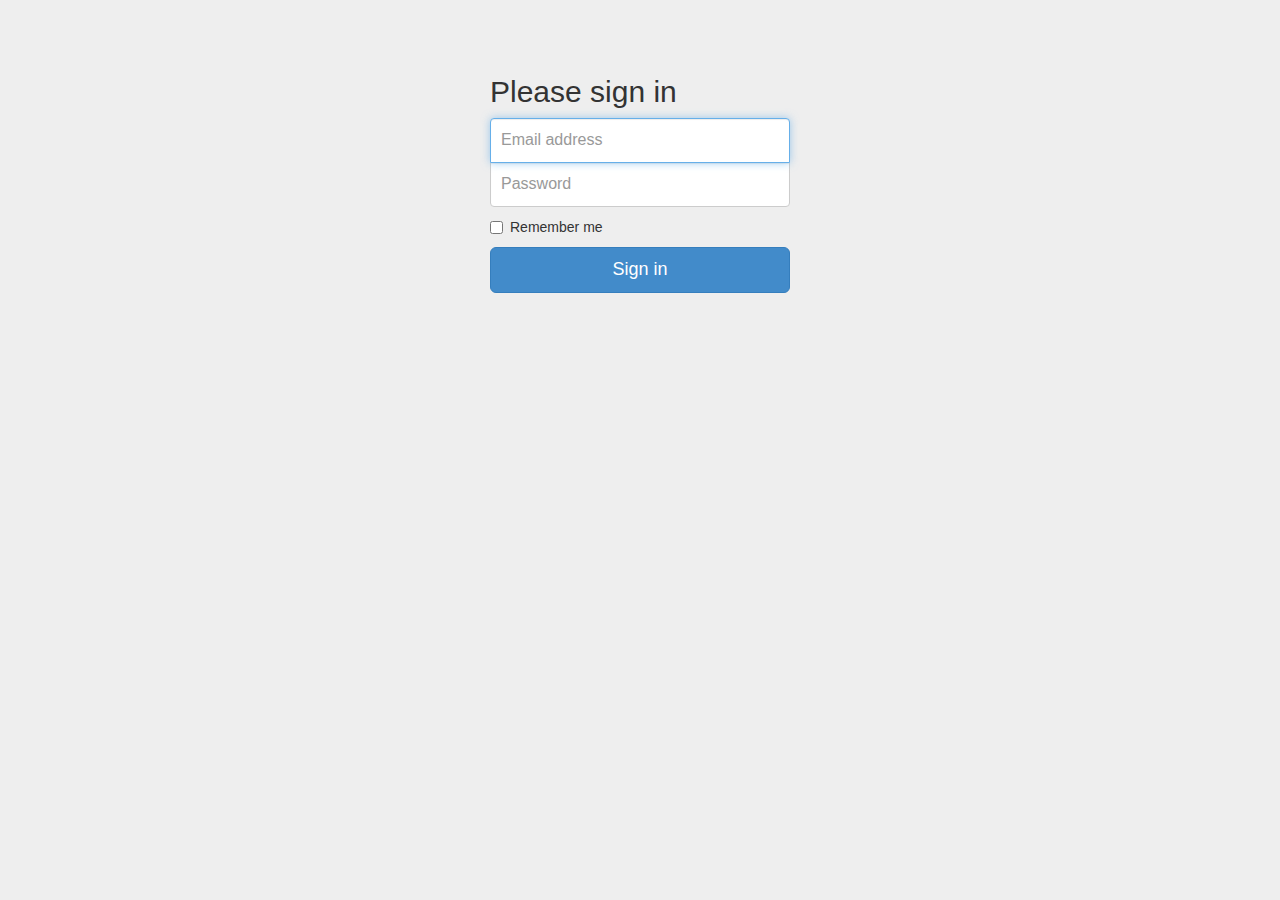
<file: 10:22 website/examples/signin/index.html>
<!DOCTYPE html>
<html lang="en">
  <head>
    <meta charset="utf-8">
    <meta name="viewport" content="width=device-width, initial-scale=1.0">
    <meta name="description" content="">
    <meta name="author" content="">
    <link rel="shortcut icon" href="../../assets/ico/favicon.png">

    <title>Signin Template for Bootstrap</title>

    <!-- Bootstrap core CSS -->
    <link href="../../dist/css/bootstrap.css" rel="stylesheet">

    <!-- Custom styles for this template -->
    <link href="signin.css" rel="stylesheet">

    <!-- HTML5 shim and Respond.js IE8 support of HTML5 elements and media queries -->
    <!--[if lt IE 9]>
      <script src="../../assets/js/html5shiv.js"></script>
      <script src="../../assets/js/respond.min.js"></script>
    <![endif]-->
  </head>

  <body>

    <div class="container">

      <form class="form-signin">
        <h2 class="form-signin-heading">Please sign in</h2>
        <input type="text" class="form-control" placeholder="Email address" autofocus>
        <input type="password" class="form-control" placeholder="Password">
        <label class="checkbox">
          <input type="checkbox" value="remember-me"> Remember me
        </label>
        <button class="btn btn-lg btn-primary btn-block" type="submit">Sign in</button>
      </form>

    </div> <!-- /container -->


    <!-- Bootstrap core JavaScript
    ================================================== -->
    <!-- Placed at the end of the document so the pages load faster -->
  </body>
</html>
</file>
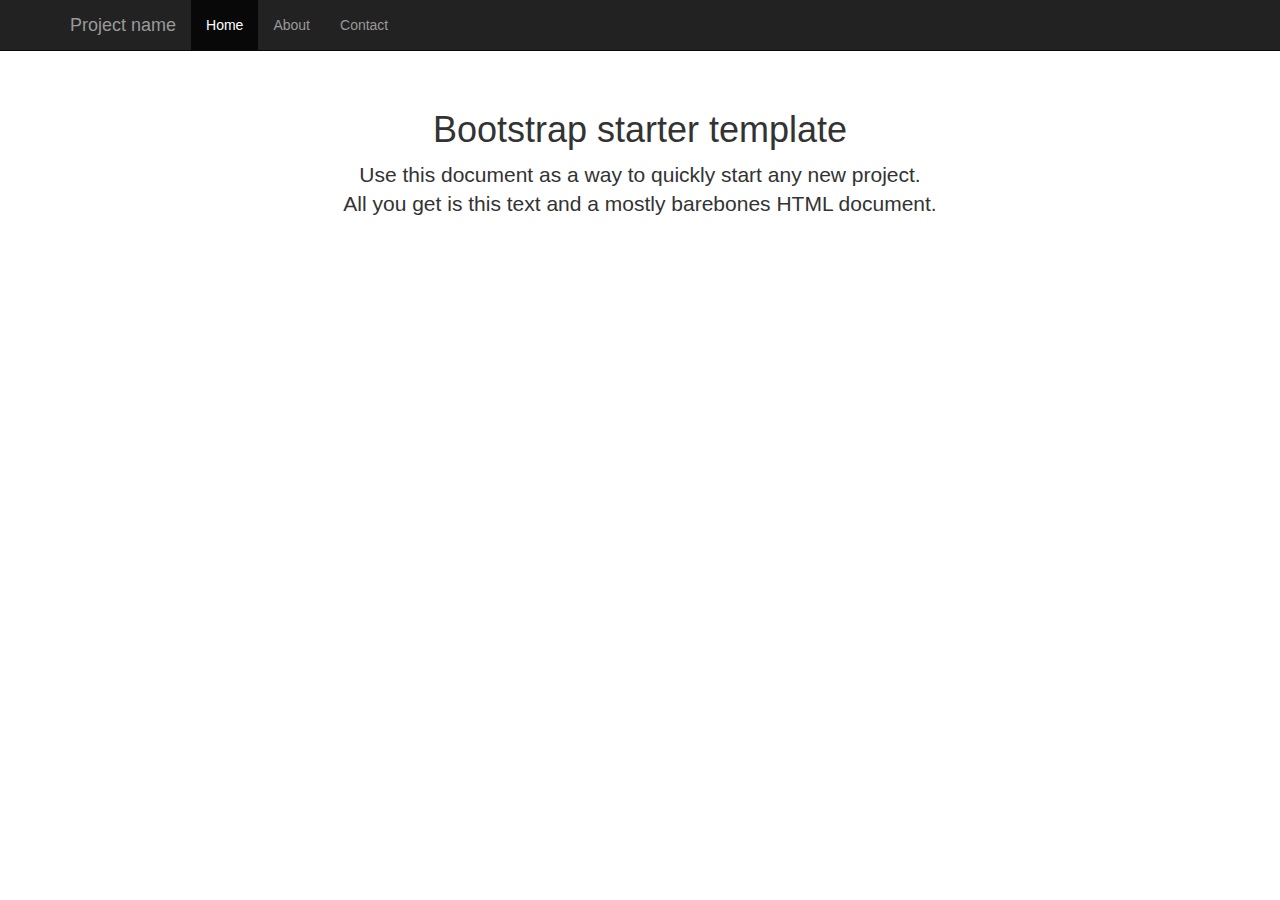
<file: 10:22 website/examples/starter-template/index.html>
<!DOCTYPE html>
<html lang="en">
  <head>
    <meta charset="utf-8">
    <meta name="viewport" content="width=device-width, initial-scale=1.0">
    <meta name="description" content="">
    <meta name="author" content="">
    <link rel="shortcut icon" href="../../assets/ico/favicon.png">

    <title>Starter Template for Bootstrap</title>

    <!-- Bootstrap core CSS -->
    <link href="../../dist/css/bootstrap.css" rel="stylesheet">

    <!-- Custom styles for this template -->
    <link href="starter-template.css" rel="stylesheet">

    <!-- HTML5 shim and Respond.js IE8 support of HTML5 elements and media queries -->
    <!--[if lt IE 9]>
      <script src="../../assets/js/html5shiv.js"></script>
      <script src="../../assets/js/respond.min.js"></script>
    <![endif]-->
  </head>

  <body>

    <div class="navbar navbar-inverse navbar-fixed-top">
      <div class="container">
        <div class="navbar-header">
          <button type="button" class="navbar-toggle" data-toggle="collapse" data-target=".navbar-collapse">
            <span class="icon-bar"></span>
            <span class="icon-bar"></span>
            <span class="icon-bar"></span>
          </button>
          <a class="navbar-brand" href="#">Project name</a>
        </div>
        <div class="collapse navbar-collapse">
          <ul class="nav navbar-nav">
            <li class="active"><a href="#">Home</a></li>
            <li><a href="#about">About</a></li>
            <li><a href="#contact">Contact</a></li>
          </ul>
        </div><!--/.nav-collapse -->
      </div>
    </div>

    <div class="container">

      <div class="starter-template">
        <h1>Bootstrap starter template</h1>
        <p class="lead">Use this document as a way to quickly start any new project.<br> All you get is this text and a mostly barebones HTML document.</p>
      </div>

    </div><!-- /.container -->


    <!-- Bootstrap core JavaScript
    ================================================== -->
    <!-- Placed at the end of the document so the pages load faster -->
    <script src="../../assets/js/jquery.js"></script>
    <script src="../../dist/js/bootstrap.min.js"></script>
  </body>
</html>
</file>
<file: 10:22 website/examples/grid/grid.css>
.container {
  padding-left: 15px;
  padding-right: 15px;
}

h4 {
  margin-top: 25px;
}
.row {
  margin-bottom: 20px;
}
.row .row {
  margin-top: 10px;
  margin-bottom: 0;
}
[class*="col-"] {
  padding-top: 15px;
  padding-bottom: 15px;
  background-color: #eee;
  border: 1px solid #ddd;
  background-color: rgba(86,61,124,.15);
  border: 1px solid rgba(86,61,124,.2);
}

hr {
  margin-top: 40px;
  margin-bottom: 40px;
}
</file>
<file: 10:22 website/examples/jumbotron-narrow/jumbotron-narrow.css>
/* Space out content a bit */
body {
  padding-top: 20px;
  padding-bottom: 20px;
}

/* Everything but the jumbotron gets side spacing for mobile first views */
.header,
.marketing,
.footer {
  padding-left: 15px;
  padding-right: 15px;
}

/* Custom page header */
.header {
  border-bottom: 1px solid #e5e5e5;
}
/* Make the masthead heading the same height as the navigation */
.header h3 {
  margin-top: 0;
  margin-bottom: 0;
  line-height: 40px;
  padding-bottom: 19px;
}

/* Custom page footer */
.footer {
  padding-top: 19px;
  color: #777;
  border-top: 1px solid #e5e5e5;
}

/* Customize container */
@media (min-width: 768px) {
  .container {
    max-width: 730px;
  }
}
.container-narrow > hr {
  margin: 30px 0;
}

/* Main marketing message and sign up button */
.jumbotron {
  text-align: center;
  border-bottom: 1px solid #e5e5e5;
}
.jumbotron .btn {
  font-size: 21px;
  padding: 14px 24px;
}

/* Supporting marketing content */
.marketing {
  margin: 40px 0;
}
.marketing p + h4 {
  margin-top: 28px;
}

/* Responsive: Portrait tablets and up */
@media screen and (min-width: 768px) {
  /* Remove the padding we set earlier */
  .header,
  .marketing,
  .footer {
    padding-left: 0;
    padding-right: 0;
  }
  /* Space out the masthead */
  .header {
    margin-bottom: 30px;
  }
  /* Remove the bottom border on the jumbotron for visual effect */
  .jumbotron {
    border-bottom: 0;
  }
}
</file>
<file: 10:22 website/examples/jumbotron/jumbotron.css>
/* Move down content because we have a fixed navbar that is 50px tall */
body {
  padding-top: 50px;
  padding-bottom: 20px;
}
</file>
<file: 10:22 website/examples/justified-nav/justified-nav.css>
body {
  padding-top: 20px;
}

.footer {
  border-top: 1px solid #eee;
  margin-top: 40px;
  padding-top: 40px;
  padding-bottom: 40px;
}

/* Main marketing message and sign up button */
.jumbotron {
  text-align: center;
  background-color: transparent;
}
.jumbotron .btn {
  font-size: 21px;
  padding: 14px 24px;
}

/* Customize the nav-justified links to be fill the entire space of the .navbar */

.nav-justified {
  background-color: #eee;
  border-radius: 5px;
  border: 1px solid #ccc;
}
.nav-justified > li > a {
  padding-top: 15px;
  padding-bottom: 15px;
  color: #777;
  font-weight: bold;
  text-align: center;
  border-bottom: 1px solid #d5d5d5;
  background-color: #e5e5e5; /* Old browsers */
  background-repeat: repeat-x; /* Repeat the gradient */
  background-image: -moz-linear-gradient(top, #f5f5f5 0%, #e5e5e5 100%); /* FF3.6+ */
  background-image: -webkit-gradient(linear, left top, left bottom, color-stop(0%,#f5f5f5), color-stop(100%,#e5e5e5)); /* Chrome,Safari4+ */
  background-image: -webkit-linear-gradient(top, #f5f5f5 0%,#e5e5e5 100%); /* Chrome 10+,Safari 5.1+ */
  background-image: -ms-linear-gradient(top, #f5f5f5 0%,#e5e5e5 100%); /* IE10+ */
  background-image: -o-linear-gradient(top, #f5f5f5 0%,#e5e5e5 100%); /* Opera 11.10+ */
  filter: progid:DXImageTransform.Microsoft.gradient( startColorstr='#f5f5f5', endColorstr='#e5e5e5',GradientType=0 ); /* IE6-9 */
  background-image: linear-gradient(top, #f5f5f5 0%,#e5e5e5 100%); /* W3C */
}
.nav-justified > .active > a,
.nav-justified > .active > a:hover,
.nav-justified > .active > a:focus {
  background-color: #ddd;
  background-image: none;
  box-shadow: inset 0 3px 7px rgba(0,0,0,.15);
}
.nav-justified > li:first-child > a {
  border-radius: 5px 5px 0 0;
}
.nav-justified > li:last-child > a {
  border-bottom: 0;
  border-radius: 0 0 5px 5px;
}

@media (min-width: 768px) {
  .nav-justified {
    max-height: 52px;
  }
  .nav-justified > li > a {
    border-left: 1px solid #fff;
    border-right: 1px solid #d5d5d5;
  }
  .nav-justified > li:first-child > a {
    border-left: 0;
    border-radius: 5px 0 0 5px;
  }
  .nav-justified > li:last-child > a {
    border-radius: 0 5px 5px 0;
    border-right: 0;
  }
}

/* Responsive: Portrait tablets and up */
@media screen and (min-width: 768px) {
  /* Remove the padding we set earlier */
  .masthead,
  .marketing,
  .footer {
    padding-left: 0;
    padding-right: 0;
  }
}
</file>
<file: 10:22 website/examples/navbar-fixed-top/navbar-fixed-top.css>
body {
  min-height: 2000px;
  padding-top: 70px;
}
</file>
<file: 10:22 website/examples/navbar-static-top/navbar-static-top.css>
body {
  min-height: 2000px;
}

.navbar-static-top {
  margin-bottom: 19px;
}
</file>
<file: 10:22 website/examples/navbar/navbar.css>
body {
padding: 30px;
}

.navbar {
margin-bottom: 30px;
}
</file>
<file: 10:22 website/examples/non-responsive/non-responsive.css>
/* Template-specific stuff
 *
 * Customizations just for the template—these are not necessary for anything
 * with disabling the responsiveness.
 */

/* Account for fixed navbar */
body {
  padding-top: 70px;
  padding-bottom: 30px;
}

/* Finesse the page header spacing */
.page-header {
  margin-bottom: 30px;
}
.page-header .lead {
  margin-bottom: 10px;
}


/* Non-responsive overrides
 *
 * Utilitze the following CSS to disable the responsive-ness of the container,
 * grid system, and navbar.
 */

/* Reset the container */
.container {
  max-width: none !important;
  width: 970px;
}

/* Demonstrate the grids */
.col-xs-4 {
  padding-top: 15px;
  padding-bottom: 15px;
  background-color: #eee;
  border: 1px solid #ddd;
  background-color: rgba(86,61,124,.15);
  border: 1px solid rgba(86,61,124,.2);
}

.container .navbar-header,
.container .navbar-collapse {
  margin-right: 0;
  margin-left: 0;
}

/* Always float the navbar header */
.navbar-header {
  float: left;
}

/* Undo the collapsing navbar */
.navbar-collapse {
  display: block !important;
  height: auto !important;
  padding-bottom: 0;
  overflow: visible !important;
}

.navbar-toggle {
  display: none;
}

.navbar-brand {
  margin-left: -15px;
}

/* Always apply the floated nav */
.navbar-nav {
  float: left;
  margin: 0;
}
.navbar-nav > li {
  float: left;
}
.navbar-nav > li > a {
  padding: 15px;
}

/* Redeclare since we override the float above */
.navbar-nav.navbar-right {
  float: right;
}

/* Undo custom dropdowns */
.navbar .open .dropdown-menu {
  position: absolute;
  float: left;
  background-color: #fff;
  border: 1px solid #cccccc;
  border: 1px solid rgba(0, 0, 0, 0.15);
  border-width: 0 1px 1px;
  border-radius: 0 0 4px 4px;
  -webkit-box-shadow: 0 6px 12px rgba(0, 0, 0, 0.175);
          box-shadow: 0 6px 12px rgba(0, 0, 0, 0.175);
}
.navbar .open .dropdown-menu > li > a {
  color: #333;
}
.navbar .open .dropdown-menu > li > a:hover,
.navbar .open .dropdown-menu > li > a:focus,
.navbar .open .dropdown-menu > .active > a,
.navbar .open .dropdown-menu > .active > a:hover,
.navbar .open .dropdown-menu > .active > a:focus {
  color: #fff !important;
  background-color: #428bca !important;
}
.navbar .open .dropdown-menu > .disabled > a,
.navbar .open .dropdown-menu > .disabled > a:hover,
.navbar .open .dropdown-menu > .disabled > a:focus {
  color: #999 !important;
  background-color: transparent !important;
}
</file>
<file: 10:22 website/examples/offcanvas/offcanvas.css>
/*
 * Style twaks
 * --------------------------------------------------
 */
body {
  padding-top: 70px;
}
footer {
  padding-left: 15px;
  padding-right: 15px;
}

/*
 * Off Canvas
 * --------------------------------------------------
 */
@media screen and (max-width: 768px) {
  .row-offcanvas {
    position: relative;
    -webkit-transition: all 0.25s ease-out;
    -moz-transition: all 0.25s ease-out;
    transition: all 0.25s ease-out;
  }

  .row-offcanvas-right
  .sidebar-offcanvas {
    right: -50%; /* 6 columns */
  }

  .row-offcanvas-left
  .sidebar-offcanvas {
    left: -50%; /* 6 columns */
  }

  .row-offcanvas-right.active {
    right: 50%; /* 6 columns */
  }

  .row-offcanvas-left.active {
    left: 50%; /* 6 columns */
  }

  .sidebar-offcanvas {
    position: absolute;
    top: 0;
    width: 50%; /* 6 columns */
  }
}
</file>
<file: 10:22 website/examples/signin/signin.css>
body {
  padding-top: 40px;
  padding-bottom: 40px;
  background-color: #eee;
}

.form-signin {
  max-width: 330px;
  padding: 15px;
  margin: 0 auto;
}
.form-signin .form-signin-heading,
.form-signin .checkbox {
  margin-bottom: 10px;
}
.form-signin .checkbox {
  font-weight: normal;
}
.form-signin .form-control {
  position: relative;
  font-size: 16px;
  height: auto;
  padding: 10px;
  -webkit-box-sizing: border-box;
     -moz-box-sizing: border-box;
          box-sizing: border-box;
}
.form-signin .form-control:focus {
  z-index: 2;
}
.form-signin input[type="text"] {
  margin-bottom: -1px;
  border-bottom-left-radius: 0;
  border-bottom-right-radius: 0;
}
.form-signin input[type="password"] {
  margin-bottom: 10px;
  border-top-left-radius: 0;
  border-top-right-radius: 0;
}
</file>
<file: 10:22 website/examples/starter-template/starter-template.css>
body {
  padding-top: 50px;
}
.starter-template {
  padding: 40px 15px;
  text-align: center;
}
</file>
